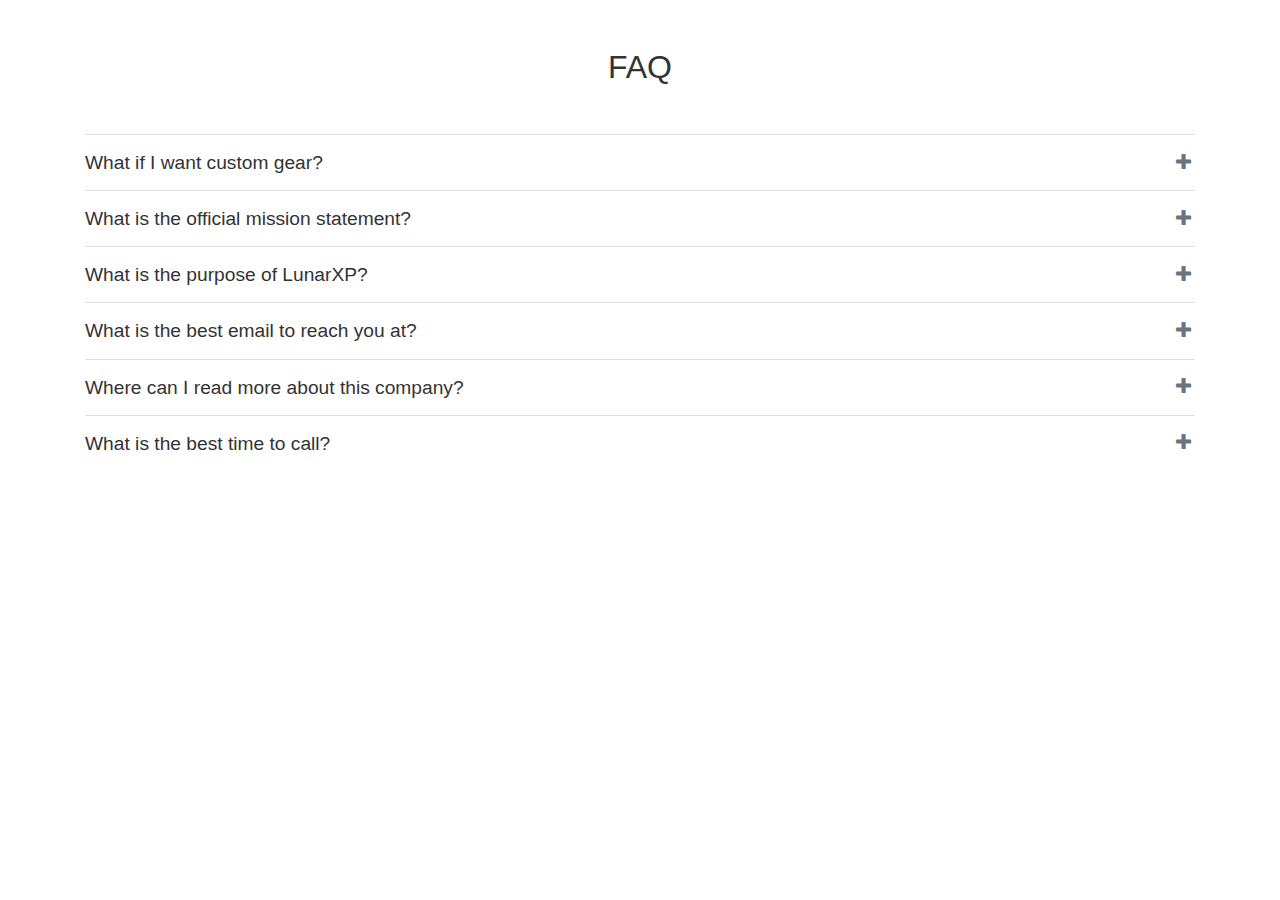
<file: www/q&a.html>
<!DOCTYPE html>
<html lang="en">
  <head>
    <meta charset="UTF-8" />
    <meta http-equiv="X-UA-Compatible" content="IE=edge" />
    <meta name="viewport" content="width=device-width, initial-scale=1.0" />
    <title>Frequently Asked Questions</title>
<!-- Bootstrap CSS -->
<link rel="stylesheet" href="https://stackpath.bootstrapcdn.com/bootstrap/4.4.1/css/bootstrap.min.css" integrity="sha384-Vkoo8x4CGsO3+Hhxv8T/Q5PaXtkKtu6ug5TOeNV6gBiFeWPGFN9MuhOf23Q9Ifjh" crossorigin="anonymous">
<!-- FontAwesome CSS -->
<link rel="stylesheet" href="https://stackpath.bootstrapcdn.com/font-awesome/4.7.0/css/font-awesome.css">
<!-- jQuery first, then Popper.js, then Bootstrap JS -->
<script src="https://code.jquery.com/jquery-3.4.1.slim.min.js" integrity="sha384-J6qa4849blE2+poT4WnyKhv5vZF5SrPo0iEjwBvKU7imGFAV0wwj1yYfoRSJoZ+n" crossorigin="anonymous"></script>
<script src="https://cdn.jsdelivr.net/npm/popper.js@1.16.0/dist/umd/popper.min.js" integrity="sha384-Q6E9RHvbIyZFJoft+2mJbHaEWldlvI9IOYy5n3zV9zzTtmI3UksdQRVvoxMfooAo" crossorigin="anonymous"></script>
<script src="https://stackpath.bootstrapcdn.com/bootstrap/4.4.1/js/bootstrap.min.js" integrity="sha384-wfSDF2E50Y2D1uUdj0O3uMBJnjuUD4Ih7YwaYd1iqfktj0Uod8GCExl3Og8ifwB6" crossorigin="anonymous"></script>

<link rel="preconnect" href="https://fonts.googleapis.com">
<link rel="preconnect" href="https://fonts.gstatic.com" crossorigin>
<link href="https://fonts.googleapis.com/css2?family=Glory:ital,wght@0,100..800;1,100..800&display=swap" rel="stylesheet">

    <link rel="stylesheet" href="css/q&a.css" />





    
  </head>
  <body>
    <div class="text-center">
      <h2 class="mt-5 mb-5">FAQ</h2>
    </div>
    <section class="container my-5" id="maincontent">
      <section id="accordion">
        <a class="py-3 d-block h-100 w-100 position-relative z-index-1 pr-1 text-secondary border-top" aria-controls="faq-17" aria-expanded="false" data-toggle="collapse" href="#faq-17" role="button">
          <div class="position-relative">
            <h2 class="h4 m-0 pr-3">
              What if I want custom gear?
            </h2>
            <div class="position-absolute top-0 right-0 h-100 d-flex align-items-center">
              <i class="fa fa-plus"></i>
            </div>
          </div>
        </a>
        <div class="collapse" id="faq-17" style="">
          <div class="card card-body border-0 p-0">
            <p>Custom gear can be ordered through our contact form. Additional fees may apply.</p>
  
          </div>
        </div>
  
        <a class="py-3 d-block h-100 w-100 position-relative z-index-1 pr-1 text-secondary border-top" aria-controls="faq-18" aria-expanded="false" data-toggle="collapse" href="#faq-18" role="button">
          <div class="position-relative">
            <h2 class="h4 m-0 pr-3">
              What is the official mission statement?
            </h2>
            <div class="position-absolute top-0 right-0 h-100 d-flex align-items-center">
              <i class="fa fa-plus"></i>
            </div>
          </div>
        </a>
        <div class="collapse" id="faq-18" style="">
          <div class="card card-body border-0 p-0">
            <p>Our official mission statement is lorem ipsum dolor sit.</p>
            <p>
            </p>
          </div>
        </div>
  
        <a class="py-3 d-block h-100 w-100 position-relative z-index-1 pr-1 text-secondary border-top" aria-controls="faq-19" aria-expanded="false" data-toggle="collapse" href="#faq-19" role="button">
          <div class="position-relative">
            <h2 class="h4 m-0 pr-3">
              What is the purpose of LunarXP?
            </h2>
            <div class="position-absolute top-0 right-0 h-100 d-flex align-items-center">
              <i class="fa fa-plus"></i>
            </div>
          </div>
        </a>
        <div class="collapse" id="faq-19" style="">
          <div class="card card-body border-0 p-0">
            <p>The purpose of LunarXP is to give you the best Mars experience!</p>
            <p>
            </p>
          </div>
        </div>
  
        <a class="py-3 d-block h-100 w-100 position-relative z-index-1 pr-1 text-secondary  border-top" aria-controls="faq-20" aria-expanded="false" data-toggle="collapse" href="#faq-20" role="button">
          <div class="position-relative">
            <h2 class="h4 m-0 pr-3">
              What is the best email to reach you at?
            </h2>
            <div class="position-absolute top-0 right-0 h-100 d-flex align-items-center">
              <i class="fa fa-plus"></i>
            </div>
          </div>
        </a>
        <div class="collapse" id="faq-20">
          <div class="card card-body border-0 p-0">
            <p>The best email for any inquiries is email@email.com!</p>
            <p>
            </p>
          </div>
        </div>
  
        <a class="py-3 d-block h-100 w-100 position-relative z-index-1 pr-1 text-secondary  border-top" aria-controls="faq-21" aria-expanded="false" data-toggle="collapse" href="#faq-21" role="button">
          <div class="position-relative">
            <h2 class="h4 m-0 pr-3">
              Where can I read more about this company?
            </h2>
            <div class="position-absolute top-0 right-0 h-100 d-flex align-items-center">
              <i class="fa fa-plus"></i>
            </div>
          </div>
        </a>
        <div class="collapse" id="faq-21">
          <div class="card card-body border-0 p-0">
            <p>Lorem ipsum dolor sit!</p>
            <p>
            </p>
          </div>
        </div>
  
        <a class="py-3 d-block h-100 w-100 position-relative z-index-1 pr-1 text-secondary  border-top" aria-controls="faq-22" aria-expanded="false" data-toggle="collapse" href="#faq-22" role="button">
          <div class="position-relative">
            <h2 class="h4 m-0 pr-3">
              What is the best time to call?
            </h2>
            <div class="position-absolute top-0 right-0 h-100 d-flex align-items-center">
              <i class="fa fa-plus"></i>
            </div>
          </div>
        </a>
        <div class="collapse" id="faq-22">
          <div class="card card-body border-0 p-0">
            <p>The best time to call is 24/7! We are always available to answer any questions.</p>
            <p>
            </p>
          </div>
        </div>
      </section>
    </section>
  </body>
</html>
</file>
<file: www/css/q&a.css>
.text-secondary {
    color: #3d5d6f;
  }
  
  .h4,
  h4 {
    font-size: 1.2rem;
  }

  h2 {
    color: #333;
  }
  
  .fa,
  .fas {
    font-family: 'FontAwesome';
    font-weight: 400;
    font-size: 1.2rem;
    font-style: normal;
  }
  
  .right-0 {
    right: 0;
  }
  
  .top-0 {
    top: 0;
  }
  
  .h-100 {
    height: 100%;
  }
  
  a.text-secondary:focus,
  a.text-secondary:hover {
    text-decoration: none;
    color: #22343e;
  }
  
  #accordion .fa-plus {
    transition: -webkit-transform 0.25s ease-in-out;
    transition: transform 0.25s ease-in-out;
    transition: transform 0.25s ease-in-out, -webkit-transform 0.25s ease-in-out;
  }
  
  #accordion a[aria-expanded=true] .fa-plus {
    -webkit-transform: rotate(45deg);
    transform: rotate(45deg);
  }
</file>
